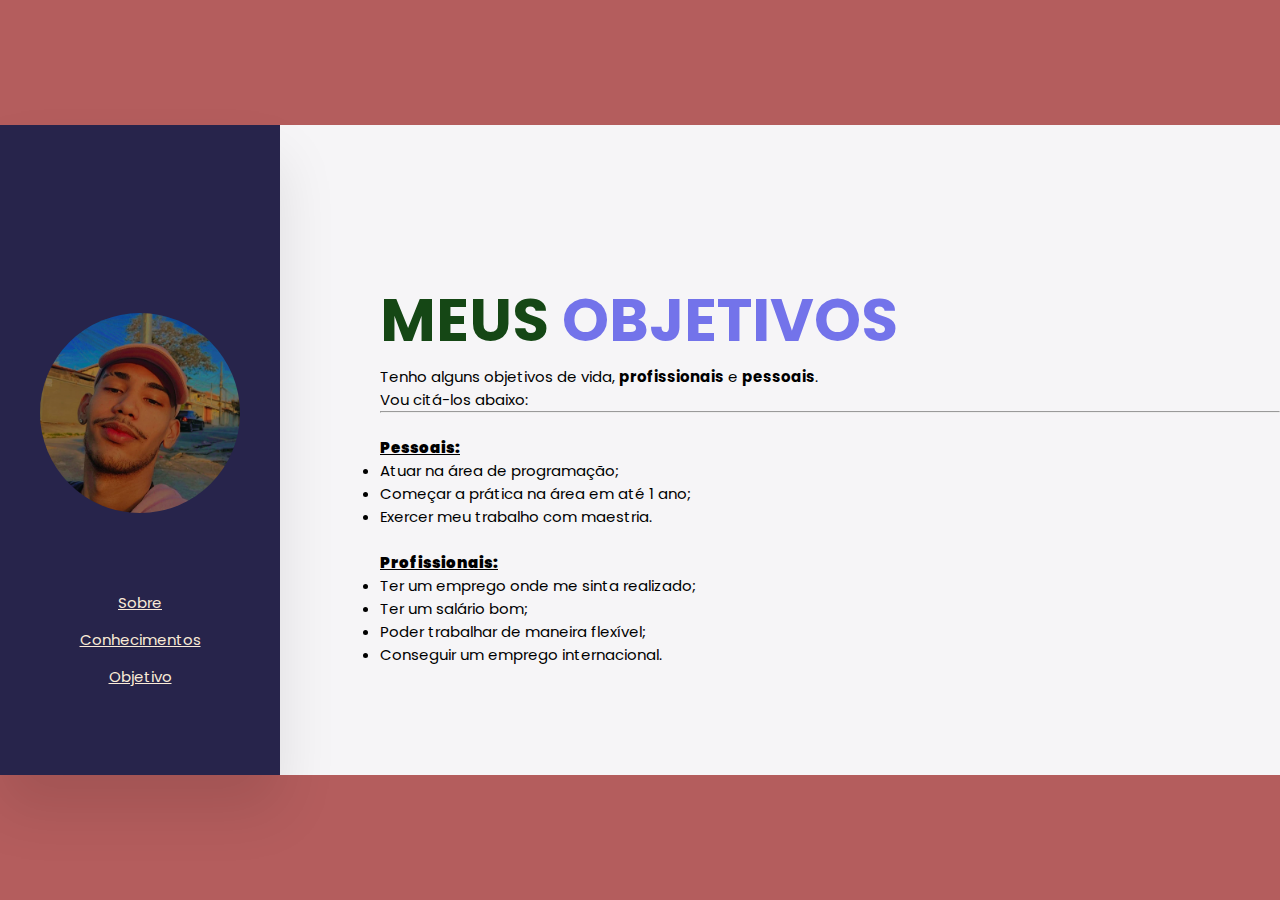
<file: objetivos.html>
<!DOCTYPE html>
<html lang="pt-br">
<head>
    <meta charset="UTF-8">
    <meta http-equiv="X-UA-Compatible" content="IE=edge">
    <meta name="viewport" content="width=device-width, initial-scale=1.0">
    <title>Portfólio</title>
    <link rel="stylesheet" href="styles.css">
    <link rel="stylesheet" href="https://cdnjs.cloudflare.com/ajax/libs/font-awesome/4.7.0/css/font-awesome.css" integrity="sha512-5A8nwdMOWrSz20fDsjczgUidUBR8liPYU+WymTZP1lmY9G6Oc7HlZv156XqnsgNUzTyMefFTcsFH/tnJE/+xBg==" crossorigin="anonymous" referrerpolicy="no-referrer" />
    <link rel="shortcut icon" href="favicon.ico" type="image/x-icon">
</head>
<body class="corpo">
   <div class="container"><br><br><br><br><br>
        <figure>
            <img class="fotoPerfil" src="eita.png" alt="Patrick Dutra">
        </figure>
        <nav class="texto-perfil">
            <ul>
                <li>
                    <a href="index.html">Sobre</a>
                </li>
                <li>
                    <a href="conhecimentos.html">Conhecimentos</a>
                </li>
                <li>
                    <a href="objetivos.html" target="_self">Objetivo</a>
                </li>
            </ul>
        </nav>
    </div>
    <div class="conteudo">
        <div class="container2">
            <p style="color: rgb(21, 71, 21);"><strong>MEUS<span style="color:rgb(115, 115, 234)"> OBJETIVOS</span></strong></p>
            <p id="paragrafo">Tenho alguns objetivos de vida, <strong>profissionais</strong> e <strong>pessoais</strong>.
            <br>Vou citá-los abaixo:</p><hr>
            <br>
            <h1><strong><u>Pessoais:</u></strong></h1>
            <ul>
                <li>
                    Atuar na área de programação;
                </li>
                <li>
                    Começar a prática na área em até 1 ano;
                </li>
                <li>
                    Exercer meu trabalho com maestria.
                </li>
            </ul>
            <br>
            <h1><strong><u>Profissionais:</u></strong></h1>
            <ul>
                <li>
                    Ter um emprego onde me sinta realizado;
                </li>
                <li>
                    Ter um salário bom;
                </li>
                <li>
                    Poder trabalhar de maneira flexível;
                </li>
                <li>
                    Conseguir um emprego internacional.
                </li>
            </ul>
        </div>
</body>
</html>
</file>
<file: styles.css>
@import url("https://fonts.googleapis.com/css?family=Poppins:200,300,400,500,600,700,800,900&display=swap");
*
{
    margin:0;
    padding:0;
    box-sizing: border-box;
    font-family: 'Poppins', sans-serif;
}
body
{
    background: rgb(180, 93, 93);
    display: flex;
    justify-content: center;
    align-items: center;
    min-height: 100vh;
}
.corpo
{
    display: flex;
    font-size: 15px;
    text-align: center;
    position: relative;
}
.container
{
    position: relative;
    width: 1000px;
    max-width: 1000px;
    height: 650px;
    background: rgb(39, 36, 75);
    display: grid;
    box-shadow: 0 35px 55px rgba(0,0,0,0.1);
    width: 350px;
    border: 1px black;
}
.fotoPerfil
{
    position: center;
    width: 200px;
    height: 200px;
    border-radius:  500%;
    overflow: hidden;
    text-align: center;   
}
.texto-perfil ul li
{
    position: center;
    display: center;
    list-style: none;
    flex-direction: row;
    align-items: center;
    padding-bottom: 14px;
}
.texto-perfil ul li a
{
    color: antiquewhite;
}
.container2{
    display: inline-block;
    width: 1000px;
    max-width: 1000px;
    height: 650px;
    background: rgb(246, 245, 247);
    text-align: left;
    padding-top: 150px;
    padding-left: 100px;
    font-size: 15px;
}
.dados{
    font-size: 18px;
}
.descritivo{
    font-size: 13px;
    padding-top: 20px;
}
.redes {
    padding-top: 25px;
    font-size: 15;
}
.redes a{
    display: flexbox;
    padding-right: 10px;
}
.container2 ol li{
    font-size: 15px;
}
.container2 p{
    font-size: 60px;
}
#paragrafo{
    font-size: 15px;
}
.container2 h1{
    font-size: 15px;
}
.container2 ul li{
    font-size: 15px;
}
</file>
